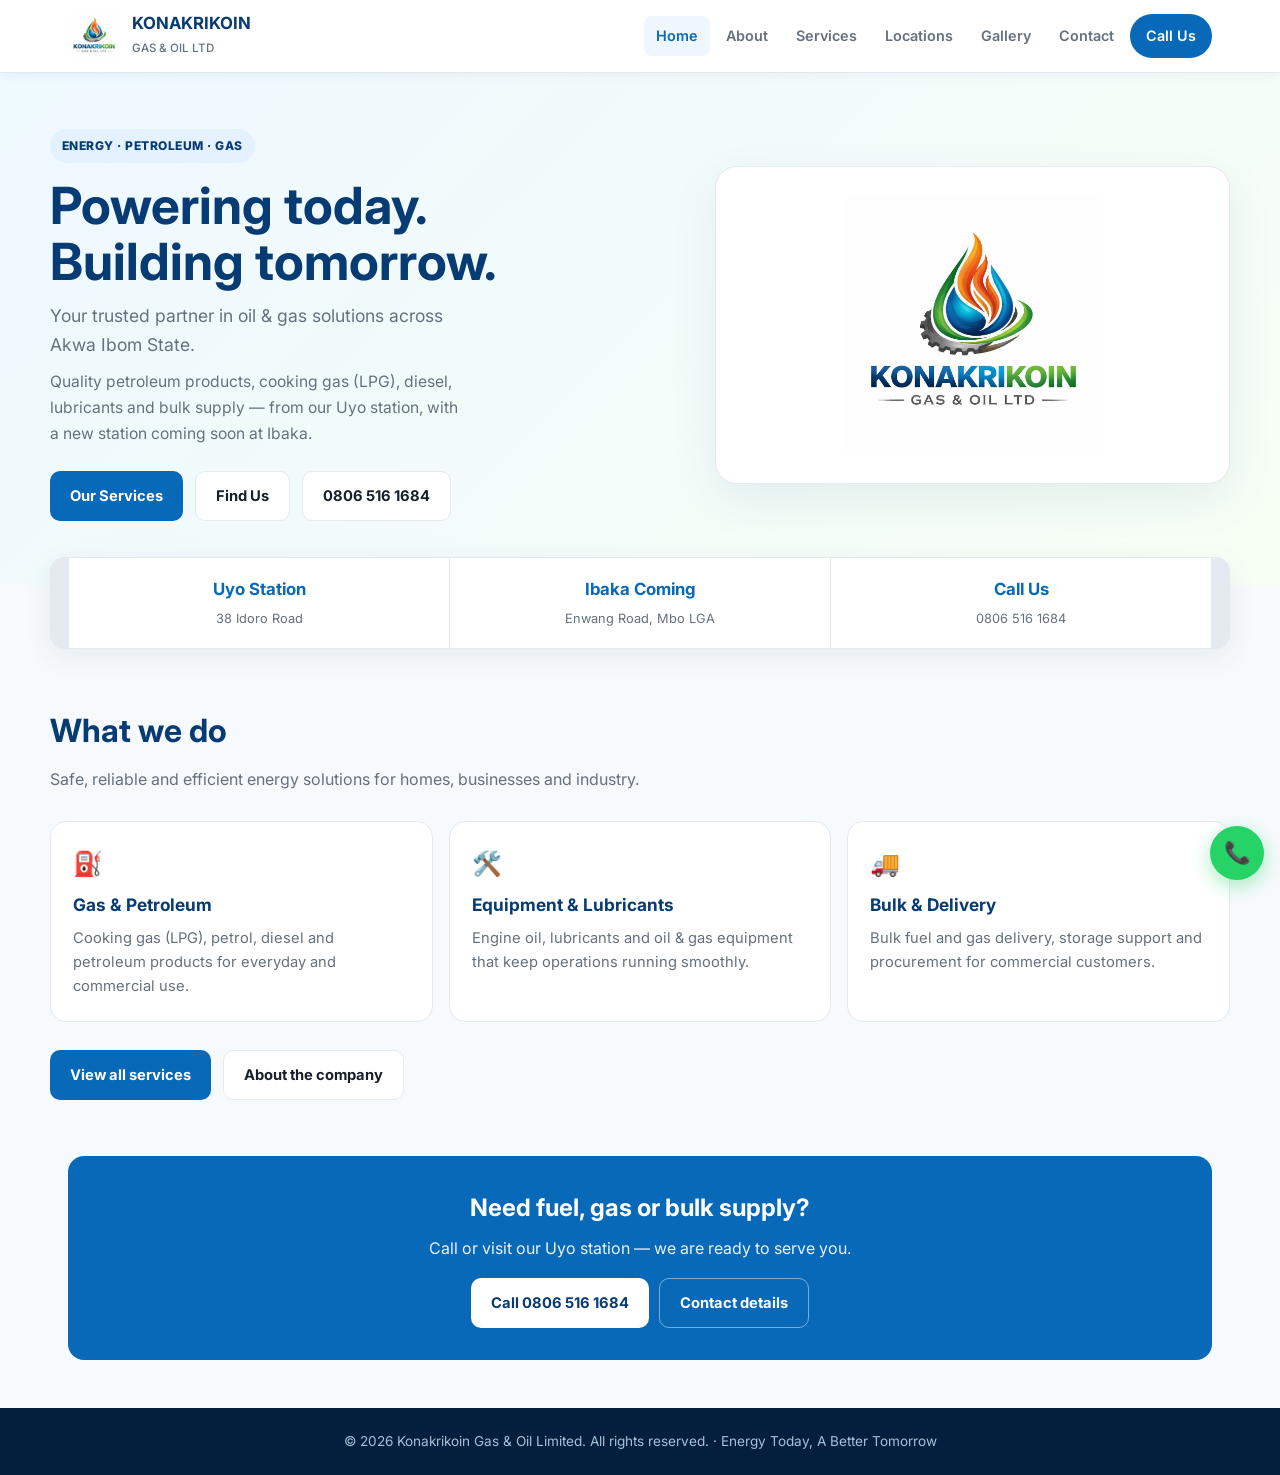
<file: index.html>
<!DOCTYPE html>
<html lang="en">
<head>
  <meta charset="UTF-8">
  <meta name="viewport" content="width=device-width, initial-scale=1.0">
  <meta name="description" content="Konakrikoin Gas & Oil Limited — petroleum products, cooking gas (LPG), diesel, lubricants and energy solutions in Akwa Ibom State. 38 Idoro Road, Uyo. Call 0806 516 1684.">
  <title>Konakrikoin Gas & Oil Limited | Uyo, Akwa Ibom</title>
  <link rel="stylesheet" href="styles.css">
</head>
<body>

<header class="nav">
  <div class="navin">
    <a class="brand" href="index.html">
      <img src="logo.jpg" alt="Konakrikoin Gas & Oil Limited logo">
      <div>
        <strong>KONAKRIKOIN</strong>
        <span>GAS &amp; OIL LTD</span>
      </div>
    </a>
    <nav class="links">
      <a href="index.html" class="active">Home</a>
      <a href="about.html">About</a>
      <a href="services.html">Services</a>
      <a href="locations.html">Locations</a>
      <a href="gallery.html">Gallery</a>
      <a href="contact.html">Contact</a>
      <a class="nav-cta" href="tel:+2348065161684">Call Us</a>
    </nav>
    <button class="hamburger" id="menuBtn" type="button" aria-label="Menu">
      <span></span><span></span><span></span>
    </button>
  </div>
  <div class="mobile-menu" id="mobileMenu">
    <a href="index.html">Home</a>
    <a href="about.html">About</a>
    <a href="services.html">Services</a>
    <a href="locations.html">Locations</a>
    <a href="gallery.html">Gallery</a>
    <a href="contact.html">Contact</a>
    <a href="tel:+2348065161684">Call 0806 516 1684</a>
  </div>
</header>

<section class="hero">
  <div class="wrap heroGrid">
    <div>
      <span class="eyebrow">ENERGY · PETROLEUM · GAS</span>
      <h1>Powering today.<br>Building tomorrow.</h1>
      <p class="lead">Your trusted partner in oil &amp; gas solutions across Akwa Ibom State.</p>
      <p class="sub">Quality petroleum products, cooking gas (LPG), diesel, lubricants and bulk supply — from our Uyo station, with a new station coming soon at Ibaka.</p>
      <div class="actions">
        <a class="btn primary" href="services.html">Our Services</a>
        <a class="btn secondary" href="locations.html">Find Us</a>
        <a class="btn secondary" href="tel:+2348065161684">0806 516 1684</a>
      </div>
    </div>
    <div class="heroCard">
      <img src="logo.jpg" alt="Konakrikoin Gas & Oil Limited official logo">
    </div>
  </div>
</section>

<div class="stats">
  <div class="stat">
    <strong>Uyo Station</strong>
    <span>38 Idoro Road</span>
  </div>
  <div class="stat">
    <strong>Ibaka Coming</strong>
    <span>Enwang Road, Mbo LGA</span>
  </div>
  <div class="stat">
    <strong>Call Us</strong>
    <span>0806 516 1684</span>
  </div>
</div>

<section>
  <div class="wrap">
    <div class="sectionHead">
      <h2>What we do</h2>
      <p>Safe, reliable and efficient energy solutions for homes, businesses and industry.</p>
    </div>
    <div class="grid3">
      <div class="card">
        <div class="icon">⛽</div>
        <h3>Gas &amp; Petroleum</h3>
        <p>Cooking gas (LPG), petrol, diesel and petroleum products for everyday and commercial use.</p>
      </div>
      <div class="card">
        <div class="icon">🛠️</div>
        <h3>Equipment &amp; Lubricants</h3>
        <p>Engine oil, lubricants and oil &amp; gas equipment that keep operations running smoothly.</p>
      </div>
      <div class="card">
        <div class="icon">🚚</div>
        <h3>Bulk &amp; Delivery</h3>
        <p>Bulk fuel and gas delivery, storage support and procurement for commercial customers.</p>
      </div>
    </div>
    <div class="actions" style="margin-top:28px;">
      <a class="btn primary" href="services.html">View all services</a>
      <a class="btn secondary" href="about.html">About the company</a>
    </div>
  </div>
</section>

<div class="cta-band">
  <div class="cta-inner">
    <h2>Need fuel, gas or bulk supply?</h2>
    <p>Call or visit our Uyo station — we are ready to serve you.</p>
    <div class="btns">
      <a class="btn" href="tel:+2348065161684" style="background:#fff;color:var(--deep);">Call 0806 516 1684</a>
      <a class="btn outline-light" href="contact.html">Contact details</a>
    </div>
  </div>
</div>

<footer>
  © 2026 Konakrikoin Gas &amp; Oil Limited. All rights reserved. · Energy Today, A Better Tomorrow
</footer>

<a class="call-float" href="tel:+2348065161684" aria-label="Call Konakrikoin">📞</a>
<script>
(function(){
  function init(){
    var btn = document.getElementById("menuBtn");
    var menu = document.getElementById("mobileMenu");
    if(!btn || !menu) return;
    btn.addEventListener("click", function(e){
      e.preventDefault();
      e.stopPropagation();
      btn.classList.toggle("open");
      menu.classList.toggle("open");
    });
    menu.querySelectorAll("a").forEach(function(a){
      a.addEventListener("click", function(){
        btn.classList.remove("open");
        menu.classList.remove("open");
      });
    });
  }
  if(document.readyState === "loading") document.addEventListener("DOMContentLoaded", init);
  else init();
})();
</script>
</body>
</html>
</file>
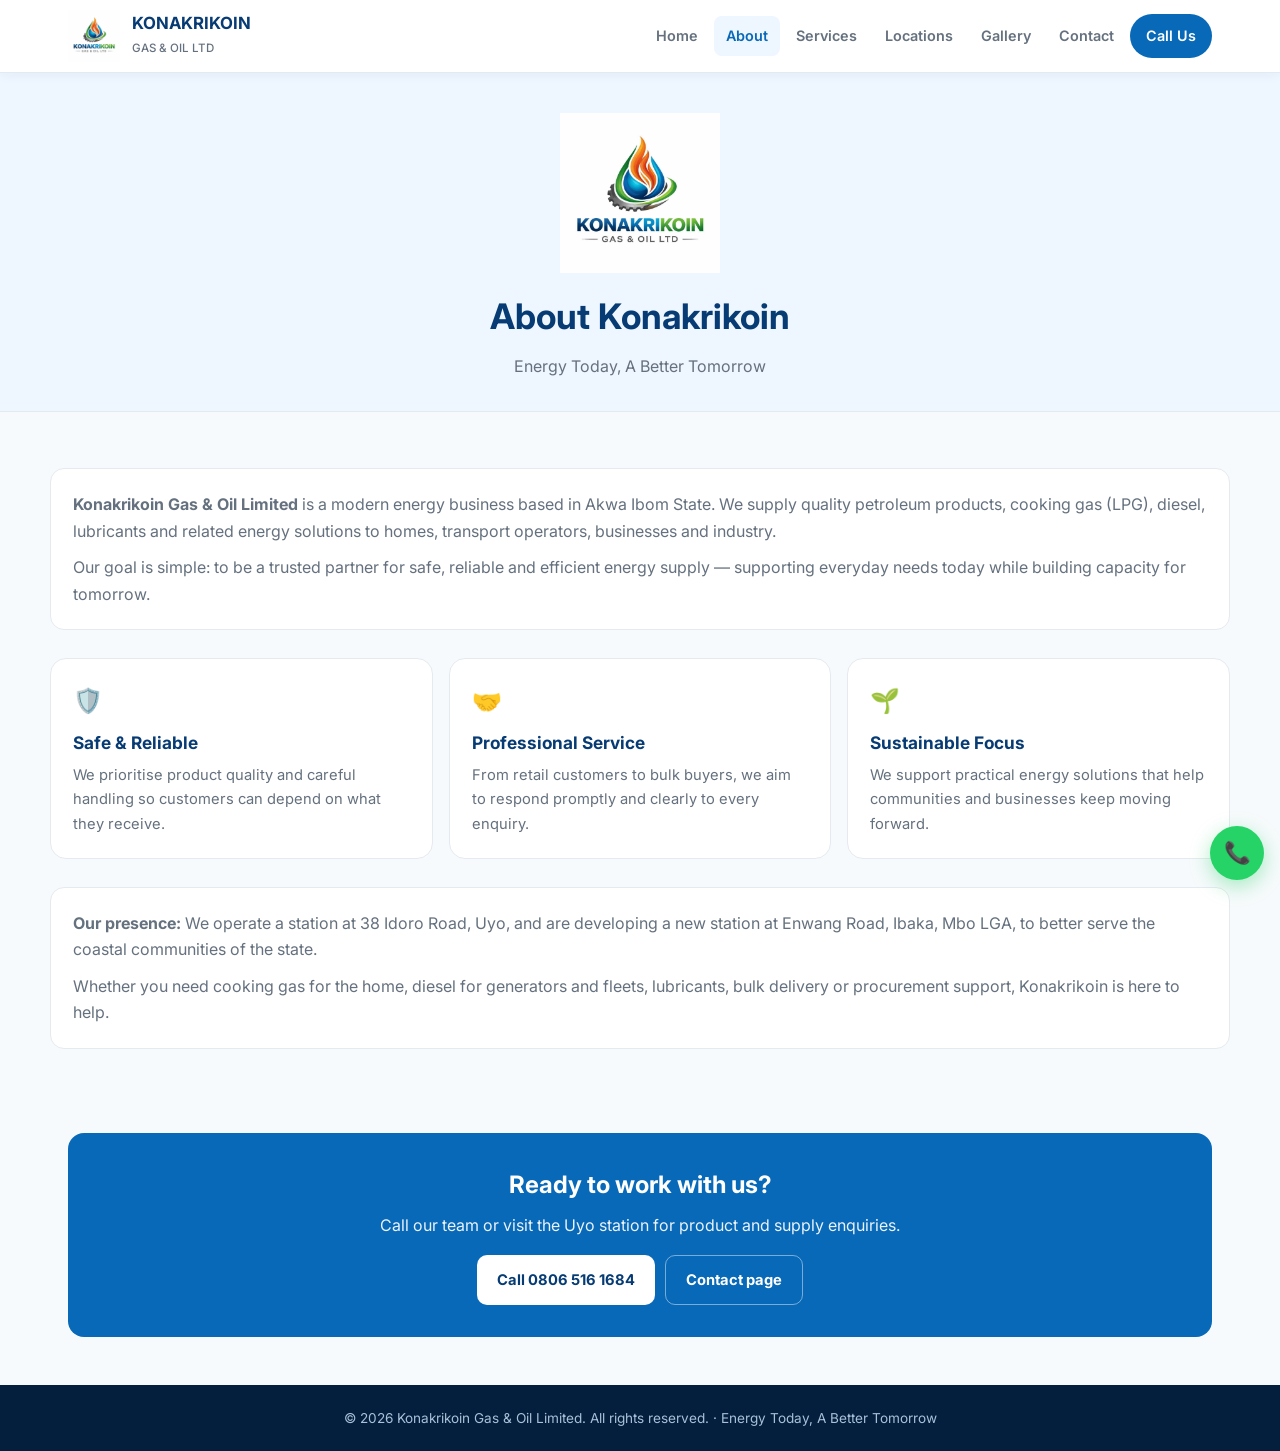
<file: about.html>
<!DOCTYPE html>
<html lang="en">
<head>
  <meta charset="UTF-8">
  <meta name="viewport" content="width=device-width, initial-scale=1.0">
  <title>About — Konakrikoin Gas & Oil Limited</title>
  <meta name="description" content="About Konakrikoin Gas & Oil Limited — a modern energy company serving Akwa Ibom with petroleum products, LPG, diesel and bulk supply.">
  <link rel="stylesheet" href="styles.css">
</head>
<body>

<header class="nav">
  <div class="navin">
    <a class="brand" href="index.html">
      <img src="logo.jpg" alt="Konakrikoin Gas & Oil Limited logo">
      <div>
        <strong>KONAKRIKOIN</strong>
        <span>GAS &amp; OIL LTD</span>
      </div>
    </a>
    <nav class="links">
      <a href="index.html">Home</a>
      <a href="about.html" class="active">About</a>
      <a href="services.html">Services</a>
      <a href="locations.html">Locations</a>
      <a href="gallery.html">Gallery</a>
      <a href="contact.html">Contact</a>
      <a class="nav-cta" href="tel:+2348065161684">Call Us</a>
    </nav>
    <button class="hamburger" id="menuBtn" type="button" aria-label="Menu">
      <span></span><span></span><span></span>
    </button>
  </div>
  <div class="mobile-menu" id="mobileMenu">
    <a href="index.html">Home</a>
    <a href="about.html">About</a>
    <a href="services.html">Services</a>
    <a href="locations.html">Locations</a>
    <a href="gallery.html">Gallery</a>
    <a href="contact.html">Contact</a>
    <a href="tel:+2348065161684">Call 0806 516 1684</a>
  </div>
</header>

<div class="page-hero">
  <img src="logo.jpg" alt="Konakrikoin logo" class="logo-inline">
  <h1>About Konakrikoin</h1>
  <p>Energy Today, A Better Tomorrow</p>
</div>

<section>
  <div class="wrap">
    <div class="intro-block">
      <p><strong>Konakrikoin Gas &amp; Oil Limited</strong> is a modern energy business based in Akwa Ibom State. We supply quality petroleum products, cooking gas (LPG), diesel, lubricants and related energy solutions to homes, transport operators, businesses and industry.</p>
      <p>Our goal is simple: to be a trusted partner for safe, reliable and efficient energy supply — supporting everyday needs today while building capacity for tomorrow.</p>
    </div>

    <div class="grid3">
      <div class="card">
        <div class="icon">🛡️</div>
        <h3>Safe &amp; Reliable</h3>
        <p>We prioritise product quality and careful handling so customers can depend on what they receive.</p>
      </div>
      <div class="card">
        <div class="icon">🤝</div>
        <h3>Professional Service</h3>
        <p>From retail customers to bulk buyers, we aim to respond promptly and clearly to every enquiry.</p>
      </div>
      <div class="card">
        <div class="icon">🌱</div>
        <h3>Sustainable Focus</h3>
        <p>We support practical energy solutions that help communities and businesses keep moving forward.</p>
      </div>
    </div>

    <div class="intro-block" style="margin-top:28px;">
      <p><strong>Our presence:</strong> We operate a station at 38 Idoro Road, Uyo, and are developing a new station at Enwang Road, Ibaka, Mbo LGA, to better serve the coastal communities of the state.</p>
      <p>Whether you need cooking gas for the home, diesel for generators and fleets, lubricants, bulk delivery or procurement support, Konakrikoin is here to help.</p>
    </div>
  </div>
</section>

<div class="cta-band">
  <div class="cta-inner">
    <h2>Ready to work with us?</h2>
    <p>Call our team or visit the Uyo station for product and supply enquiries.</p>
    <div class="btns">
      <a class="btn" href="tel:+2348065161684" style="background:#fff;color:var(--deep);">Call 0806 516 1684</a>
      <a class="btn outline-light" href="contact.html">Contact page</a>
    </div>
  </div>
</div>

<footer>
  © 2026 Konakrikoin Gas &amp; Oil Limited. All rights reserved. · Energy Today, A Better Tomorrow
</footer>

<a class="call-float" href="tel:+2348065161684" aria-label="Call Konakrikoin">📞</a>
<script>
(function(){
  function init(){
    var btn = document.getElementById("menuBtn");
    var menu = document.getElementById("mobileMenu");
    if(!btn || !menu) return;
    btn.addEventListener("click", function(e){
      e.preventDefault();
      e.stopPropagation();
      btn.classList.toggle("open");
      menu.classList.toggle("open");
    });
    menu.querySelectorAll("a").forEach(function(a){
      a.addEventListener("click", function(){
        btn.classList.remove("open");
        menu.classList.remove("open");
      });
    });
  }
  if(document.readyState === "loading") document.addEventListener("DOMContentLoaded", init);
  else init();
})();
</script>
</body>
</html>
</file>
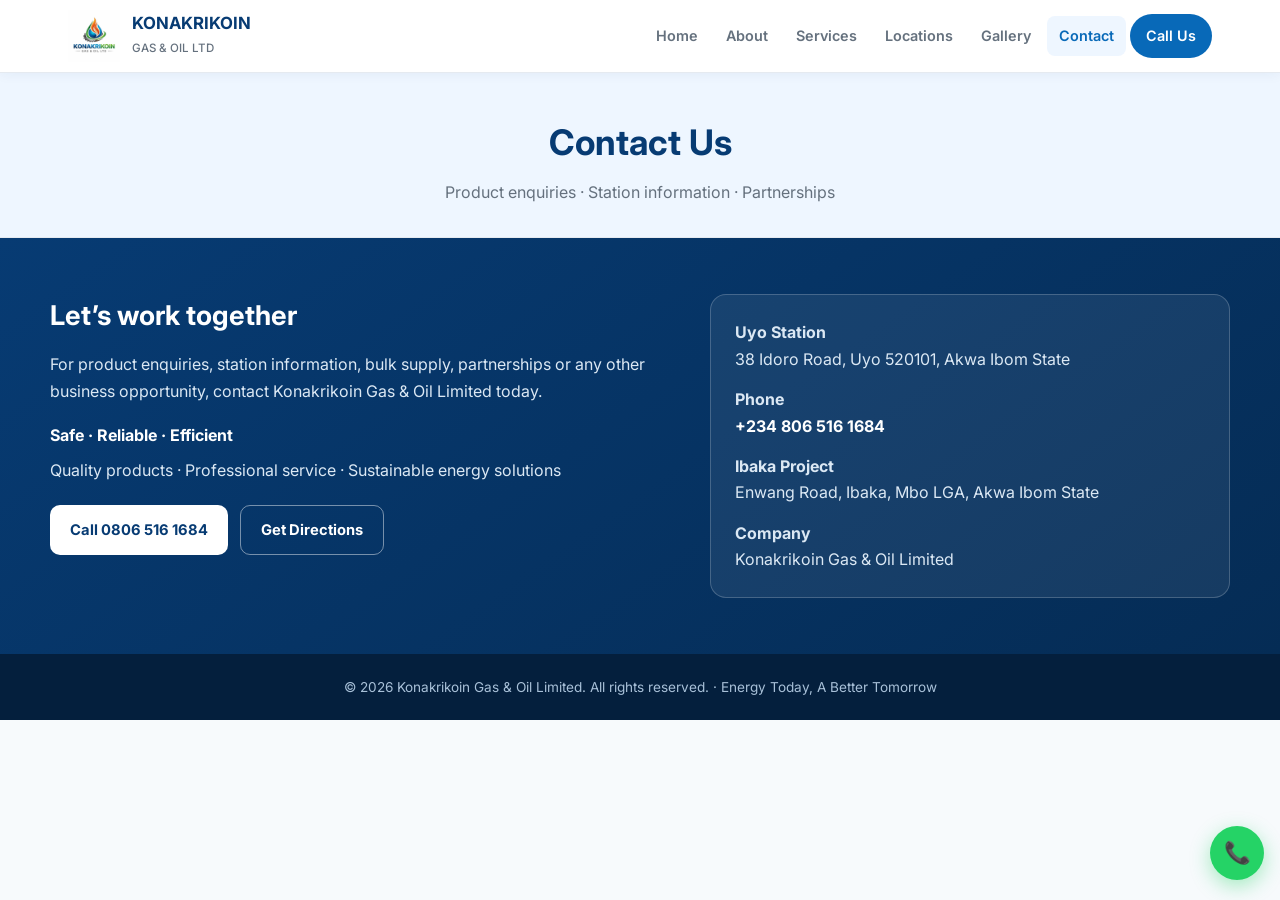
<file: contact.html>
<!DOCTYPE html>
<html lang="en">
<head>
  <meta charset="UTF-8">
  <meta name="viewport" content="width=device-width, initial-scale=1.0">
  <title>Contact — Konakrikoin Gas & Oil Limited</title>
  <meta name="description" content="Contact Konakrikoin Gas & Oil Limited: 38 Idoro Road, Uyo. Call 0806 516 1684. Ibaka project at Enwang Road, Mbo LGA.">
  <link rel="stylesheet" href="styles.css">
</head>
<body>

<header class="nav">
  <div class="navin">
    <a class="brand" href="index.html">
      <img src="logo.jpg" alt="Konakrikoin Gas & Oil Limited logo">
      <div>
        <strong>KONAKRIKOIN</strong>
        <span>GAS &amp; OIL LTD</span>
      </div>
    </a>
    <nav class="links">
      <a href="index.html">Home</a>
      <a href="about.html">About</a>
      <a href="services.html">Services</a>
      <a href="locations.html">Locations</a>
      <a href="gallery.html">Gallery</a>
      <a href="contact.html" class="active">Contact</a>
      <a class="nav-cta" href="tel:+2348065161684">Call Us</a>
    </nav>
    <button class="hamburger" id="menuBtn" type="button" aria-label="Menu">
      <span></span><span></span><span></span>
    </button>
  </div>
  <div class="mobile-menu" id="mobileMenu">
    <a href="index.html">Home</a>
    <a href="about.html">About</a>
    <a href="services.html">Services</a>
    <a href="locations.html">Locations</a>
    <a href="gallery.html">Gallery</a>
    <a href="contact.html">Contact</a>
    <a href="tel:+2348065161684">Call 0806 516 1684</a>
  </div>
</header>

<div class="page-hero">
  <h1>Contact Us</h1>
  <p>Product enquiries · Station information · Partnerships</p>
</div>

<section class="contact" style="padding:56px 18px;">
  <div class="wrap contactGrid">
    <div>
      <h2 style="font-size:1.7rem; margin-bottom:12px;">Let’s work together</h2>
      <p style="margin-bottom:18px;">For product enquiries, station information, bulk supply, partnerships or any other business opportunity, contact Konakrikoin Gas &amp; Oil Limited today.</p>
      <p style="margin-bottom:8px;"><strong style="color:#fff;">Safe · Reliable · Efficient</strong></p>
      <p>Quality products · Professional service · Sustainable energy solutions</p>
      <div class="actions" style="margin-top:22px;">
        <a class="btn" href="tel:+2348065161684" style="background:#fff;color:var(--deep);">Call 0806 516 1684</a>
        <a class="btn outline-light" href="https://www.google.com/maps/search/?api=1&query=38%20Idoro%20Road%2C%20Uyo%2C%20Akwa%20Ibom%2C%20Nigeria" target="_blank" rel="noopener">Get Directions</a>
      </div>
    </div>
    <div class="contactCard">
      <p><strong>Uyo Station</strong><br>38 Idoro Road, Uyo 520101, Akwa Ibom State</p>
      <p><strong>Phone</strong><br><a href="tel:+2348065161684">+234 806 516 1684</a></p>
      <p><strong>Ibaka Project</strong><br>Enwang Road, Ibaka, Mbo LGA, Akwa Ibom State</p>
      <p style="margin-bottom:0;"><strong>Company</strong><br>Konakrikoin Gas &amp; Oil Limited</p>
    </div>
  </div>
</section>

<footer>
  © 2026 Konakrikoin Gas &amp; Oil Limited. All rights reserved. · Energy Today, A Better Tomorrow
</footer>

<a class="call-float" href="tel:+2348065161684" aria-label="Call Konakrikoin">📞</a>
<script>
(function(){
  function init(){
    var btn = document.getElementById("menuBtn");
    var menu = document.getElementById("mobileMenu");
    if(!btn || !menu) return;
    btn.addEventListener("click", function(e){
      e.preventDefault();
      e.stopPropagation();
      btn.classList.toggle("open");
      menu.classList.toggle("open");
    });
    menu.querySelectorAll("a").forEach(function(a){
      a.addEventListener("click", function(){
        btn.classList.remove("open");
        menu.classList.remove("open");
      });
    });
  }
  if(document.readyState === "loading") document.addEventListener("DOMContentLoaded", init);
  else init();
})();
</script>
</body>
</html>
</file>
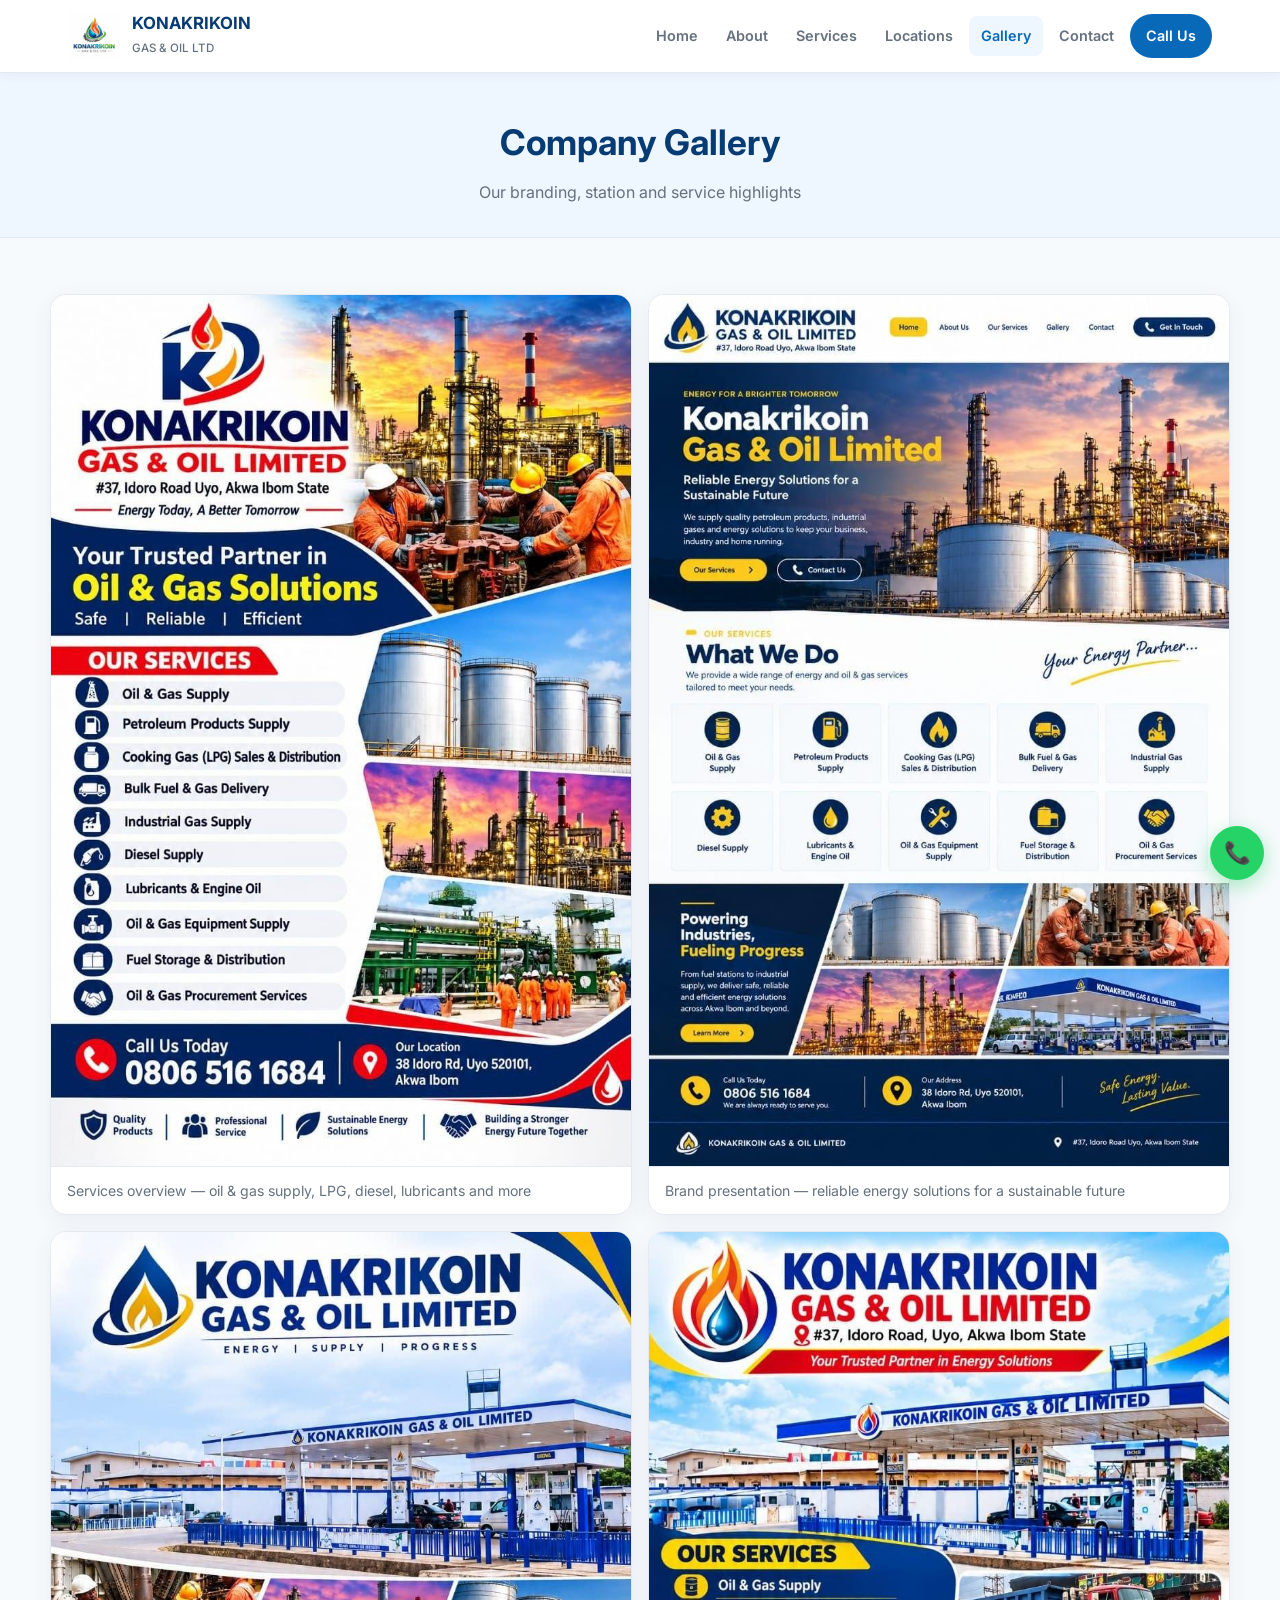
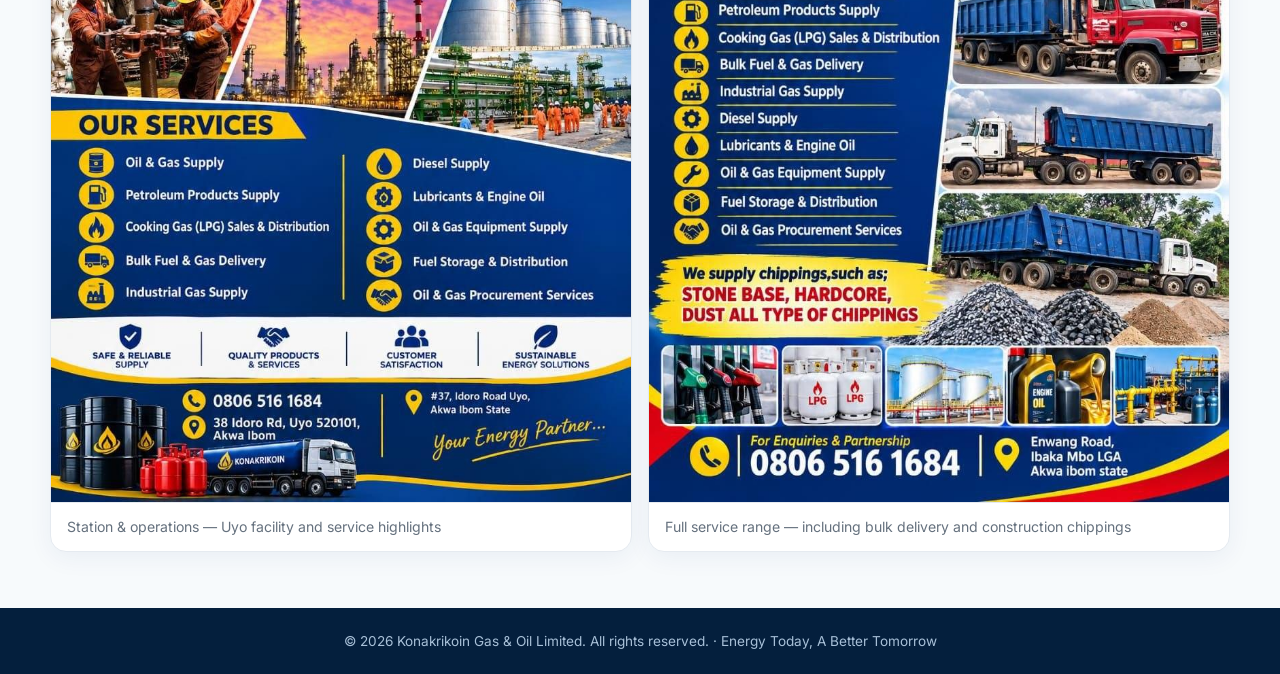
<file: gallery.html>
<!DOCTYPE html>
<html lang="en">
<head>
  <meta charset="UTF-8">
  <meta name="viewport" content="width=device-width, initial-scale=1.0">
  <title>Gallery — Konakrikoin Gas & Oil Limited</title>
  <meta name="description" content="Konakrikoin company gallery — branding, station and service flyers.">
  <link rel="stylesheet" href="styles.css">
</head>
<body>

<header class="nav">
  <div class="navin">
    <a class="brand" href="index.html">
      <img src="logo.jpg" alt="Konakrikoin Gas & Oil Limited logo">
      <div>
        <strong>KONAKRIKOIN</strong>
        <span>GAS &amp; OIL LTD</span>
      </div>
    </a>
    <nav class="links">
      <a href="index.html">Home</a>
      <a href="about.html">About</a>
      <a href="services.html">Services</a>
      <a href="locations.html">Locations</a>
      <a href="gallery.html" class="active">Gallery</a>
      <a href="contact.html">Contact</a>
      <a class="nav-cta" href="tel:+2348065161684">Call Us</a>
    </nav>
    <button class="hamburger" id="menuBtn" type="button" aria-label="Menu">
      <span></span><span></span><span></span>
    </button>
  </div>
  <div class="mobile-menu" id="mobileMenu">
    <a href="index.html">Home</a>
    <a href="about.html">About</a>
    <a href="services.html">Services</a>
    <a href="locations.html">Locations</a>
    <a href="gallery.html">Gallery</a>
    <a href="contact.html">Contact</a>
    <a href="tel:+2348065161684">Call 0806 516 1684</a>
  </div>
</header>

<div class="page-hero">
  <h1>Company Gallery</h1>
  <p>Our branding, station and service highlights</p>
</div>

<section>
  <div class="wrap">
    <div class="gallery-grid">
      <div class="gallery-item">
        <img src="flyer1.jpg" alt="Konakrikoin services flyer — oil & gas solutions">
        <div class="cap">Services overview — oil &amp; gas supply, LPG, diesel, lubricants and more</div>
      </div>
      <div class="gallery-item">
        <img src="flyer2.jpg" alt="Konakrikoin brand presentation">
        <div class="cap">Brand presentation — reliable energy solutions for a sustainable future</div>
      </div>
      <div class="gallery-item">
        <img src="flyer3.jpg" alt="Konakrikoin station and services">
        <div class="cap">Station &amp; operations — Uyo facility and service highlights</div>
      </div>
      <div class="gallery-item">
        <img src="flyer4.jpg" alt="Konakrikoin full services including chippings">
        <div class="cap">Full service range — including bulk delivery and construction chippings</div>
      </div>
    </div>
  </div>
</section>

<footer>
  © 2026 Konakrikoin Gas &amp; Oil Limited. All rights reserved. · Energy Today, A Better Tomorrow
</footer>

<a class="call-float" href="tel:+2348065161684" aria-label="Call Konakrikoin">📞</a>
<script>
(function(){
  function init(){
    var btn = document.getElementById("menuBtn");
    var menu = document.getElementById("mobileMenu");
    if(!btn || !menu) return;
    btn.addEventListener("click", function(e){
      e.preventDefault();
      e.stopPropagation();
      btn.classList.toggle("open");
      menu.classList.toggle("open");
    });
    menu.querySelectorAll("a").forEach(function(a){
      a.addEventListener("click", function(){
        btn.classList.remove("open");
        menu.classList.remove("open");
      });
    });
  }
  if(document.readyState === "loading") document.addEventListener("DOMContentLoaded", init);
  else init();
})();
</script>
</body>
</html>
</file>
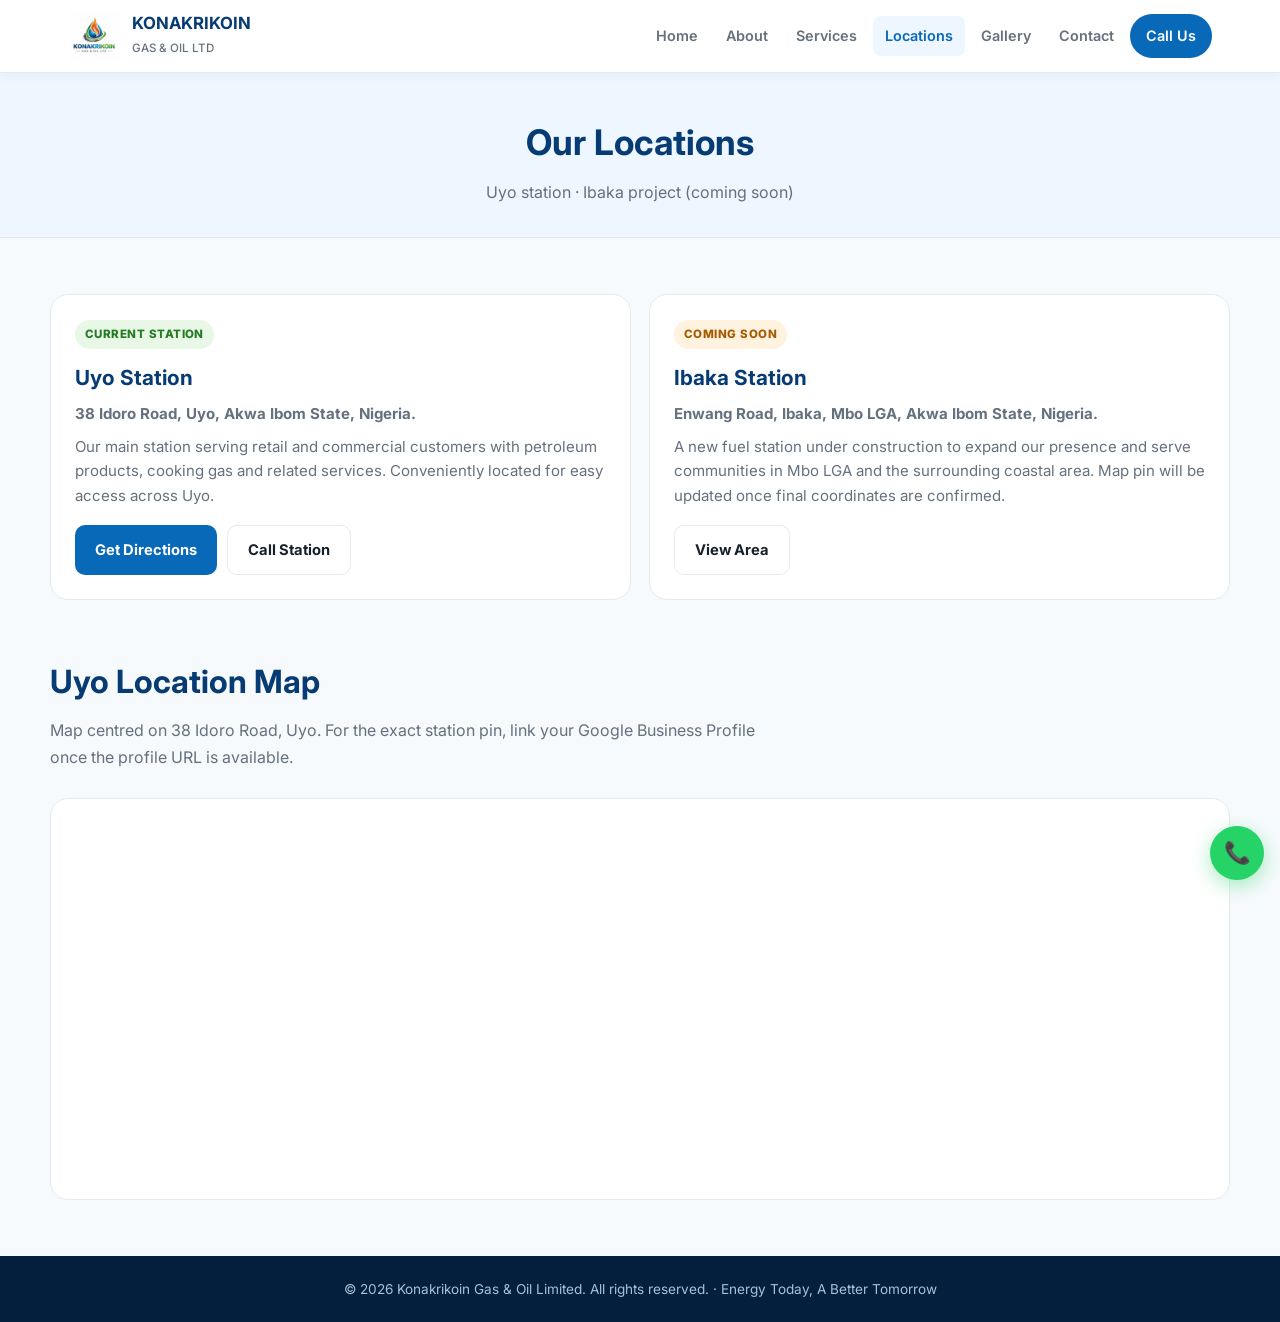
<file: locations.html>
<!DOCTYPE html>
<html lang="en">
<head>
  <meta charset="UTF-8">
  <meta name="viewport" content="width=device-width, initial-scale=1.0">
  <title>Locations — Konakrikoin Gas & Oil Limited</title>
  <meta name="description" content="Konakrikoin locations: Uyo station at 38 Idoro Road and new Ibaka station under development at Enwang Road, Mbo LGA.">
  <link rel="stylesheet" href="styles.css">
</head>
<body>

<header class="nav">
  <div class="navin">
    <a class="brand" href="index.html">
      <img src="logo.jpg" alt="Konakrikoin Gas & Oil Limited logo">
      <div>
        <strong>KONAKRIKOIN</strong>
        <span>GAS &amp; OIL LTD</span>
      </div>
    </a>
    <nav class="links">
      <a href="index.html">Home</a>
      <a href="about.html">About</a>
      <a href="services.html">Services</a>
      <a href="locations.html" class="active">Locations</a>
      <a href="gallery.html">Gallery</a>
      <a href="contact.html">Contact</a>
      <a class="nav-cta" href="tel:+2348065161684">Call Us</a>
    </nav>
    <button class="hamburger" id="menuBtn" type="button" aria-label="Menu">
      <span></span><span></span><span></span>
    </button>
  </div>
  <div class="mobile-menu" id="mobileMenu">
    <a href="index.html">Home</a>
    <a href="about.html">About</a>
    <a href="services.html">Services</a>
    <a href="locations.html">Locations</a>
    <a href="gallery.html">Gallery</a>
    <a href="contact.html">Contact</a>
    <a href="tel:+2348065161684">Call 0806 516 1684</a>
  </div>
</header>

<div class="page-hero">
  <h1>Our Locations</h1>
  <p>Uyo station · Ibaka project (coming soon)</p>
</div>

<section>
  <div class="wrap">
    <div class="locGrid">
      <article class="loc">
        <span class="status">CURRENT STATION</span>
        <h3>Uyo Station</h3>
        <p><strong>38 Idoro Road, Uyo, Akwa Ibom State, Nigeria.</strong></p>
        <p>Our main station serving retail and commercial customers with petroleum products, cooking gas and related services. Conveniently located for easy access across Uyo.</p>
        <div class="locBtns">
          <a class="btn primary" href="https://www.google.com/maps/search/?api=1&query=38%20Idoro%20Road%2C%20Uyo%2C%20Akwa%20Ibom%2C%20Nigeria" target="_blank" rel="noopener">Get Directions</a>
          <a class="btn secondary" href="tel:+2348065161684">Call Station</a>
        </div>
      </article>
      <article class="loc">
        <span class="status coming">COMING SOON</span>
        <h3>Ibaka Station</h3>
        <p><strong>Enwang Road, Ibaka, Mbo LGA, Akwa Ibom State, Nigeria.</strong></p>
        <p>A new fuel station under construction to expand our presence and serve communities in Mbo LGA and the surrounding coastal area. Map pin will be updated once final coordinates are confirmed.</p>
        <div class="locBtns">
          <a class="btn secondary" href="https://www.google.com/maps/search/?api=1&query=Enwang%20Road%2C%20Ibaka%2C%20Mbo%20LGA%2C%20Akwa%20Ibom%2C%20Nigeria" target="_blank" rel="noopener">View Area</a>
        </div>
      </article>
    </div>
  </div>
</section>

<section style="padding-top:0;">
  <div class="wrap">
    <div class="sectionHead">
      <h2>Uyo Location Map</h2>
      <p>Map centred on 38 Idoro Road, Uyo. For the exact station pin, link your Google Business Profile once the profile URL is available.</p>
    </div>
    <div class="mapWrap">
      <iframe title="Google map for 38 Idoro Road, Uyo" loading="lazy" src="https://www.google.com/maps?q=38%20Idoro%20Road%2C%20Uyo%2C%20Akwa%20Ibom%2C%20Nigeria&output=embed"></iframe>
    </div>
  </div>
</section>

<footer>
  © 2026 Konakrikoin Gas &amp; Oil Limited. All rights reserved. · Energy Today, A Better Tomorrow
</footer>

<a class="call-float" href="tel:+2348065161684" aria-label="Call Konakrikoin">📞</a>
<script>
(function(){
  function init(){
    var btn = document.getElementById("menuBtn");
    var menu = document.getElementById("mobileMenu");
    if(!btn || !menu) return;
    btn.addEventListener("click", function(e){
      e.preventDefault();
      e.stopPropagation();
      btn.classList.toggle("open");
      menu.classList.toggle("open");
    });
    menu.querySelectorAll("a").forEach(function(a){
      a.addEventListener("click", function(){
        btn.classList.remove("open");
        menu.classList.remove("open");
      });
    });
  }
  if(document.readyState === "loading") document.addEventListener("DOMContentLoaded", init);
  else init();
})();
</script>
</body>
</html>
</file>
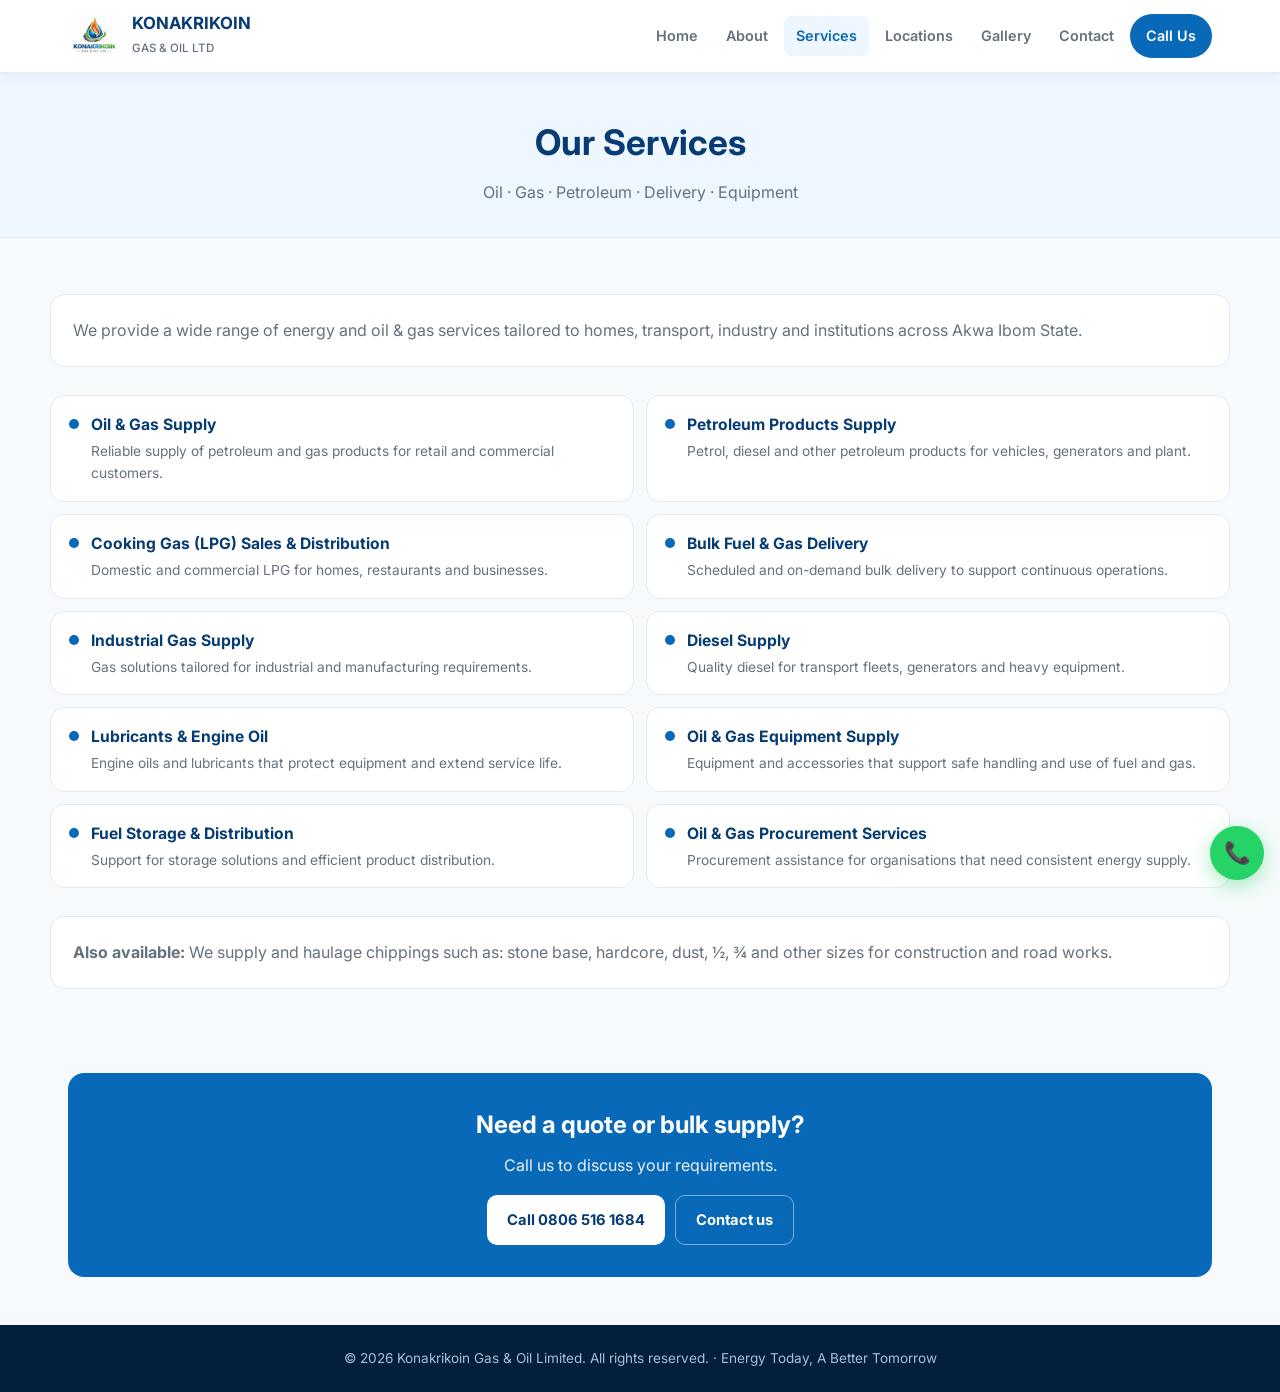
<file: services.html>
<!DOCTYPE html>
<html lang="en">
<head>
  <meta charset="UTF-8">
  <meta name="viewport" content="width=device-width, initial-scale=1.0">
  <title>Services — Konakrikoin Gas & Oil Limited</title>
  <meta name="description" content="Konakrikoin services: oil & gas supply, petroleum products, LPG, bulk delivery, diesel, lubricants, equipment, storage and procurement.">
  <link rel="stylesheet" href="styles.css">
</head>
<body>

<header class="nav">
  <div class="navin">
    <a class="brand" href="index.html">
      <img src="logo.jpg" alt="Konakrikoin Gas & Oil Limited logo">
      <div>
        <strong>KONAKRIKOIN</strong>
        <span>GAS &amp; OIL LTD</span>
      </div>
    </a>
    <nav class="links">
      <a href="index.html">Home</a>
      <a href="about.html">About</a>
      <a href="services.html" class="active">Services</a>
      <a href="locations.html">Locations</a>
      <a href="gallery.html">Gallery</a>
      <a href="contact.html">Contact</a>
      <a class="nav-cta" href="tel:+2348065161684">Call Us</a>
    </nav>
    <button class="hamburger" id="menuBtn" type="button" aria-label="Menu">
      <span></span><span></span><span></span>
    </button>
  </div>
  <div class="mobile-menu" id="mobileMenu">
    <a href="index.html">Home</a>
    <a href="about.html">About</a>
    <a href="services.html">Services</a>
    <a href="locations.html">Locations</a>
    <a href="gallery.html">Gallery</a>
    <a href="contact.html">Contact</a>
    <a href="tel:+2348065161684">Call 0806 516 1684</a>
  </div>
</header>

<div class="page-hero">
  <h1>Our Services</h1>
  <p>Oil · Gas · Petroleum · Delivery · Equipment</p>
</div>

<section>
  <div class="wrap">
    <div class="intro-block">
      <p>We provide a wide range of energy and oil &amp; gas services tailored to homes, transport, industry and institutions across Akwa Ibom State.</p>
    </div>

    <div class="svc-list">
      <div class="svc-item">
        <div class="dot"></div>
        <div>
          <h4>Oil &amp; Gas Supply</h4>
          <p>Reliable supply of petroleum and gas products for retail and commercial customers.</p>
        </div>
      </div>
      <div class="svc-item">
        <div class="dot"></div>
        <div>
          <h4>Petroleum Products Supply</h4>
          <p>Petrol, diesel and other petroleum products for vehicles, generators and plant.</p>
        </div>
      </div>
      <div class="svc-item">
        <div class="dot"></div>
        <div>
          <h4>Cooking Gas (LPG) Sales &amp; Distribution</h4>
          <p>Domestic and commercial LPG for homes, restaurants and businesses.</p>
        </div>
      </div>
      <div class="svc-item">
        <div class="dot"></div>
        <div>
          <h4>Bulk Fuel &amp; Gas Delivery</h4>
          <p>Scheduled and on-demand bulk delivery to support continuous operations.</p>
        </div>
      </div>
      <div class="svc-item">
        <div class="dot"></div>
        <div>
          <h4>Industrial Gas Supply</h4>
          <p>Gas solutions tailored for industrial and manufacturing requirements.</p>
        </div>
      </div>
      <div class="svc-item">
        <div class="dot"></div>
        <div>
          <h4>Diesel Supply</h4>
          <p>Quality diesel for transport fleets, generators and heavy equipment.</p>
        </div>
      </div>
      <div class="svc-item">
        <div class="dot"></div>
        <div>
          <h4>Lubricants &amp; Engine Oil</h4>
          <p>Engine oils and lubricants that protect equipment and extend service life.</p>
        </div>
      </div>
      <div class="svc-item">
        <div class="dot"></div>
        <div>
          <h4>Oil &amp; Gas Equipment Supply</h4>
          <p>Equipment and accessories that support safe handling and use of fuel and gas.</p>
        </div>
      </div>
      <div class="svc-item">
        <div class="dot"></div>
        <div>
          <h4>Fuel Storage &amp; Distribution</h4>
          <p>Support for storage solutions and efficient product distribution.</p>
        </div>
      </div>
      <div class="svc-item">
        <div class="dot"></div>
        <div>
          <h4>Oil &amp; Gas Procurement Services</h4>
          <p>Procurement assistance for organisations that need consistent energy supply.</p>
        </div>
      </div>
    </div>

    <div class="intro-block" style="margin-top:28px;">
      <p><strong>Also available:</strong> We supply and haulage chippings such as: stone base, hardcore, dust, ½, ¾ and other sizes for construction and road works.</p>
    </div>
  </div>
</section>

<div class="cta-band">
  <div class="cta-inner">
    <h2>Need a quote or bulk supply?</h2>
    <p>Call us to discuss your requirements.</p>
    <div class="btns">
      <a class="btn" href="tel:+2348065161684" style="background:#fff;color:var(--deep);">Call 0806 516 1684</a>
      <a class="btn outline-light" href="contact.html">Contact us</a>
    </div>
  </div>
</div>

<footer>
  © 2026 Konakrikoin Gas &amp; Oil Limited. All rights reserved. · Energy Today, A Better Tomorrow
</footer>

<a class="call-float" href="tel:+2348065161684" aria-label="Call Konakrikoin">📞</a>
<script>
(function(){
  function init(){
    var btn = document.getElementById("menuBtn");
    var menu = document.getElementById("mobileMenu");
    if(!btn || !menu) return;
    btn.addEventListener("click", function(e){
      e.preventDefault();
      e.stopPropagation();
      btn.classList.toggle("open");
      menu.classList.toggle("open");
    });
    menu.querySelectorAll("a").forEach(function(a){
      a.addEventListener("click", function(){
        btn.classList.remove("open");
        menu.classList.remove("open");
      });
    });
  }
  if(document.readyState === "loading") document.addEventListener("DOMContentLoaded", init);
  else init();
})();
</script>
</body>
</html>
</file>
<file: styles.css>
@import url('https://fonts.googleapis.com/css2?family=Inter:wght@400;500;600;700;800&display=swap');

:root {
  --blue: #0869b8;
  --deep: #073b73;
  --navy: #052c55;
  --green: #55b947;
  --orange: #f47b20;
  --ink: #17202a;
  --muted: #65717e;
  --bg: #f7fafc;
  --white: #fff;
  --line: #e5eaf0;
}

* { box-sizing: border-box; margin: 0; padding: 0; }
html { scroll-behavior: smooth; }
body {
  font-family: Inter, system-ui, Arial, sans-serif;
  color: var(--ink);
  background: var(--bg);
  line-height: 1.65;
}
img { max-width: 100%; display: block; }
a { text-decoration: none; color: inherit; }

/* Header */
.nav {
  position: sticky; top: 0; z-index: 50;
  background: #fff;
  border-bottom: 1px solid var(--line);
  box-shadow: 0 1px 12px rgba(7,59,115,0.06);
}
.navin {
  max-width: 1180px; margin: auto;
  padding: 10px 18px;
  display: flex; align-items: center; justify-content: space-between; gap: 16px;
}
.brand { display: flex; align-items: center; gap: 12px; }
.brand img { width: 52px; height: 52px; object-fit: contain; }
.brand strong {
  font-size: 1.05rem; color: var(--deep); display: block; line-height: 1.2;
}
.brand span { font-size: 0.72rem; color: var(--muted); font-weight: 500; }

.links {
  display: flex; align-items: center; gap: 4px;
  font-size: 0.9rem; font-weight: 600;
}
.links a {
  padding: 8px 12px; border-radius: 8px; color: var(--muted);
}
.links a:hover, .links a.active { color: var(--blue); background: #eef6ff; }
.nav-cta {
  background: var(--blue); color: #fff !important;
  padding: 10px 16px !important; border-radius: 999px !important;
}
.nav-cta:hover { background: var(--deep) !important; color: #fff !important; }

.hamburger {
  display: none;
  width: 44px; height: 44px;
  border: 1px solid var(--line); border-radius: 10px;
  background: var(--bg); cursor: pointer;
  flex-direction: column; align-items: center; justify-content: center; gap: 5px;
  padding: 0;
}
.hamburger span {
  display: block; width: 18px; height: 2px;
  background: var(--deep); border-radius: 2px; transition: 0.25s;
}
.hamburger.open span:nth-child(1) { transform: translateY(7px) rotate(45deg); }
.hamburger.open span:nth-child(2) { opacity: 0; }
.hamburger.open span:nth-child(3) { transform: translateY(-7px) rotate(-45deg); }

.mobile-menu {
  display: none !important;
  flex-direction: column;
  background: #fff; border-top: 1px solid var(--line);
  padding: 8px 16px 14px;
}
.mobile-menu.open {
  display: flex !important;
}
.mobile-menu a {
  padding: 14px 10px; font-weight: 600; color: var(--ink);
  border-bottom: 1px solid var(--line);
}
.mobile-menu a:last-child { border: none; color: var(--blue); }

@media (max-width: 900px) {
  .links { display: none !important; }
  .hamburger { display: flex !important; }
  .brand strong { font-size: 0.95rem; }
}

/* Buttons */
.btn {
  display: inline-flex; align-items: center; justify-content: center; gap: 8px;
  padding: 12px 20px; border-radius: 10px;
  font-weight: 700; font-size: 0.92rem; border: none; cursor: pointer;
  font-family: inherit; transition: 0.2s;
}
.primary { background: var(--blue); color: #fff; }
.primary:hover { background: var(--deep); }
.secondary {
  border: 1.5px solid var(--line); background: #fff; color: var(--ink);
}
.secondary:hover { border-color: var(--blue); color: var(--blue); }
.outline-light {
  border: 1.5px solid rgba(255,255,255,0.45); background: transparent; color: #fff;
}
.outline-light:hover { background: rgba(255,255,255,0.1); border-color: #fff; }

/* Hero */
.hero {
  background: linear-gradient(135deg, #eef8ff 0%, #f7fff4 100%);
  padding: 56px 18px 64px;
}
.wrap { max-width: 1180px; margin: auto; }
.heroGrid {
  display: grid; gap: 36px; align-items: center;
}
@media (min-width: 900px) {
  .heroGrid { grid-template-columns: 1.1fr 0.9fr; }
}
.eyebrow {
  display: inline-block;
  background: #e4f1ff; color: var(--deep);
  padding: 7px 12px; border-radius: 999px;
  font-size: 0.75rem; font-weight: 800; letter-spacing: 0.04em;
  margin-bottom: 14px;
}
.hero h1 {
  font-size: clamp(2rem, 5vw, 3.2rem);
  line-height: 1.1; margin-bottom: 12px; color: var(--deep);
}
.hero .lead {
  font-size: 1.1rem; color: var(--muted); max-width: 36ch; margin-bottom: 10px;
}
.hero .sub {
  font-size: 0.98rem; color: var(--muted); max-width: 42ch; margin-bottom: 24px;
}
.actions { display: flex; gap: 12px; flex-wrap: wrap; }
.heroCard {
  background: #fff; border: 1px solid var(--line);
  border-radius: 22px; padding: 28px;
  box-shadow: 0 16px 48px rgba(7,59,115,0.08);
  display: flex; align-items: center; justify-content: center;
}
.heroCard img {
  width: 100%; max-height: 260px; object-fit: contain;
}

/* Stats strip */
.stats {
  max-width: 1180px; margin: -28px auto 0; padding: 0 18px;
  position: relative; z-index: 5;
  display: grid; gap: 1px; background: var(--line);
  border-radius: 14px; overflow: hidden;
  border: 1px solid var(--line);
  box-shadow: 0 8px 28px rgba(7,59,115,0.08);
}
@media (min-width: 600px) { .stats { grid-template-columns: repeat(3, 1fr); } }
.stat { background: #fff; padding: 18px 14px; text-align: center; }
.stat strong { display: block; color: var(--blue); font-size: 1.05rem; }
.stat span { font-size: 0.8rem; color: var(--muted); }

/* Sections */
section { padding: 56px 18px; }
.sectionHead { max-width: 720px; margin-bottom: 28px; }
.sectionHead h2 {
  font-size: clamp(1.55rem, 3.5vw, 2rem); margin-bottom: 8px; color: var(--deep);
}
.sectionHead p { color: var(--muted); }

.page-hero {
  background: #eef6ff; padding: 40px 18px 32px;
  border-bottom: 1px solid var(--line); text-align: center;
}
.page-hero h1 {
  font-size: clamp(1.6rem, 4vw, 2.2rem); color: var(--deep);
}
.page-hero p { color: var(--muted); margin-top: 8px; }
.page-hero .logo-inline {
  max-width: 160px; margin: 0 auto 14px;
}

.grid3 { display: grid; gap: 16px; }
@media (min-width: 700px) { .grid3 { grid-template-columns: repeat(3, 1fr); } }

.card {
  background: #fff; border: 1px solid var(--line);
  border-radius: 16px; padding: 22px; transition: 0.2s;
}
.card:hover {
  border-color: #c5daf0;
  box-shadow: 0 8px 28px rgba(7,59,115,0.07);
}
.card .icon { font-size: 1.5rem; margin-bottom: 8px; }
.card h3 { font-size: 1.08rem; margin-bottom: 6px; color: var(--deep); }
.card p { color: var(--muted); font-size: 0.92rem; margin: 0; }

.svc-list { display: grid; gap: 12px; }
@media (min-width: 700px) { .svc-list { grid-template-columns: 1fr 1fr; } }
.svc-item {
  background: #fff; border: 1px solid var(--line);
  border-radius: 14px; padding: 16px 18px;
  display: flex; gap: 12px; align-items: flex-start;
}
.svc-item .dot {
  width: 10px; height: 10px; border-radius: 50%;
  background: var(--blue); margin-top: 7px; flex-shrink: 0;
}
.svc-item h4 { font-size: 0.98rem; color: var(--deep); margin-bottom: 2px; }
.svc-item p { font-size: 0.86rem; color: var(--muted); margin: 0; }

.locGrid { display: grid; gap: 18px; }
@media (min-width: 700px) { .locGrid { grid-template-columns: 1fr 1fr; } }
.loc {
  background: #fff; border: 1px solid var(--line);
  border-radius: 18px; padding: 24px;
}
.status {
  display: inline-block; padding: 5px 10px; border-radius: 999px;
  font-size: 0.72rem; font-weight: 800; letter-spacing: 0.04em;
  background: #e8f7e6; color: #257c25;
}
.status.coming { background: #fff2df; color: #a65a00; }
.loc h3 { font-size: 1.3rem; margin: 12px 0 6px; color: var(--deep); }
.loc p { color: var(--muted); font-size: 0.94rem; margin-bottom: 8px; }
.locBtns { display: flex; gap: 10px; flex-wrap: wrap; margin-top: 16px; }

.mapWrap {
  overflow: hidden; border-radius: 18px;
  border: 1px solid var(--line); background: #fff;
}
.mapWrap iframe { display: block; width: 100%; height: 400px; border: 0; }

.gallery-grid { display: grid; gap: 16px; }
@media (min-width: 700px) { .gallery-grid { grid-template-columns: 1fr 1fr; } }
.gallery-item {
  background: #fff; border: 1px solid var(--line);
  border-radius: 16px; overflow: hidden;
  box-shadow: 0 6px 24px rgba(7,59,115,0.06);
}
.gallery-item img { width: 100%; height: auto; display: block; }
.gallery-item .cap {
  padding: 12px 16px; font-size: 0.88rem; color: var(--muted);
  border-top: 1px solid var(--line);
}

.contact {
  background: linear-gradient(145deg, var(--deep) 0%, var(--navy) 100%);
  color: #fff;
}
.contact p { color: #dbe8f4; }
.contactGrid { display: grid; gap: 24px; }
@media (min-width: 700px) { .contactGrid { grid-template-columns: 1.1fr 0.9fr; } }
.contactCard {
  border: 1px solid rgba(255,255,255,0.2);
  border-radius: 16px; padding: 24px;
  background: rgba(255,255,255,0.07);
}
.contactCard p { margin-bottom: 14px; }
.contactCard a { color: #fff; font-weight: 700; }
.contactCard a:hover { text-decoration: underline; }

.cta-band {
  max-width: 1180px; margin: 0 auto 48px; padding: 0 18px;
}
.cta-inner {
  background: var(--blue); color: #fff;
  border-radius: 16px; padding: 32px 24px; text-align: center;
}
.cta-inner h2 { margin-bottom: 8px; }
.cta-inner p { opacity: 0.92; margin-bottom: 16px; }
.cta-inner .btns { display: flex; flex-wrap: wrap; gap: 10px; justify-content: center; }

footer {
  background: #041f3d; color: #a8c0d8;
  padding: 22px 18px; text-align: center; font-size: 0.85rem;
}

.call-float {
  position: fixed; bottom: 20px; right: 16px; z-index: 40;
  width: 54px; height: 54px; border-radius: 50%;
  background: #25d366; color: #fff;
  display: flex; align-items: center; justify-content: center;
  font-size: 1.35rem;
  box-shadow: 0 6px 20px rgba(37,211,102,0.4);
}

.intro-block {
  background: #fff; border: 1px solid var(--line);
  border-radius: 14px; padding: 22px; margin-bottom: 28px;
}
.intro-block p { color: var(--muted); margin-bottom: 10px; }
.intro-block p:last-child { margin-bottom: 0; }
</file>
